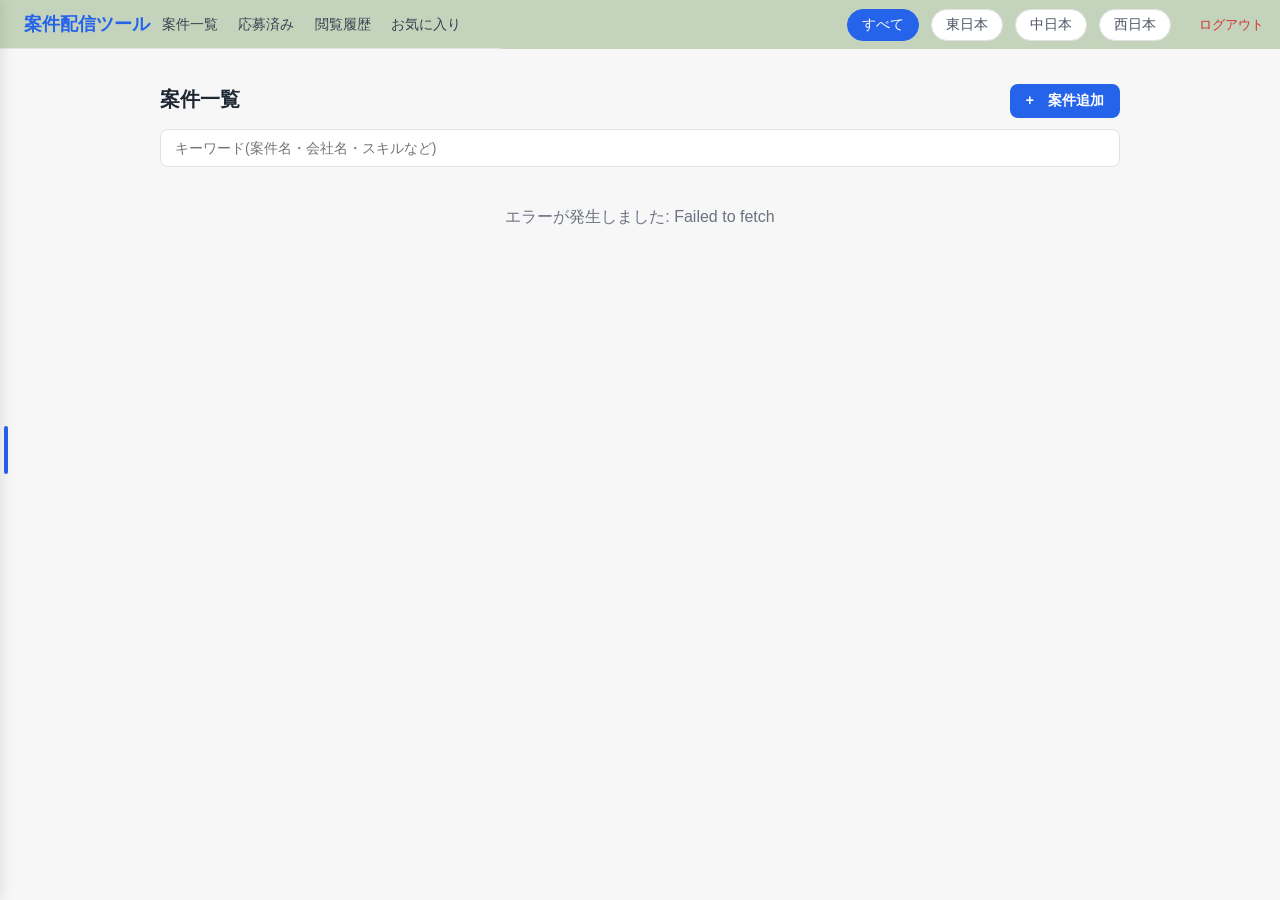
<file: frontend/index.html>
<!DOCTYPE html>
<html lang="ja">

<head>
  <meta charset="UTF-8">
  <title>案件配信ツール</title>
  <link rel="stylesheet" href="css/style.css">
</head>
<body>
  <header>
    <nav class="header-nav">
      <div class="site-header">
        <span class="header-left">
          <span class="logo">案件配信ツール</span>
          <nav class="global-nav">
            <a href="/">案件一覧</a>
            <a href="/?applied=true">応募済み</a>
            <a href="#">閲覧履歴</a>
            <a href="/?favorite=true">お気に入り</a>
          </nav>
        </span>
      </div>
      <div class="header-right">
        <nav class="region-tabs">
          <button class="tab active" data-region="all">すべて</button>
          <button class="tab" data-region="east">東日本</button>
          <button class="tab" data-region="central">中日本</button>
          <button class="tab" data-region="west">西日本</button>
        </nav>
        <nav class="header-logout">
          <button class="logout-button">ログアウト</button>
        </nav>
      </div>

    </nav>
  </header>

  <div class="sidebar-trigger">
    <aside class="sidebar">
      <h2>カテゴリ</h2>
      <ul class="category-list">
        <li><button class="category active" data-category="all">すべて</button></li>
        <li><button class="category" data-category="develop">開発</button></li>
        <li><button class="category" data-category="embedded">組み込み</button></li>
        <li><button class="category" data-category="infra">インフラ</button></li>
      </ul>
    </aside>
  </div>
  <main>
    <div class="list-header">
      <h1>案件一覧</h1>
      <a href="add.html" class="add-project-btn">+　案件追加</a>
    </div>
    <div class="search-bar">
      <input type="search" id="keyword-input" placeholder="キーワード(案件名・会社名・スキルなど)">
    </div>
    <p class="result-count" id="result-count"></p>
   <p id="status-message" hidden></p> 
    <div id="project-list"></div>
  </main>
  <script type="module" src="js/main.js"></script>
</body>

</html>
</file>
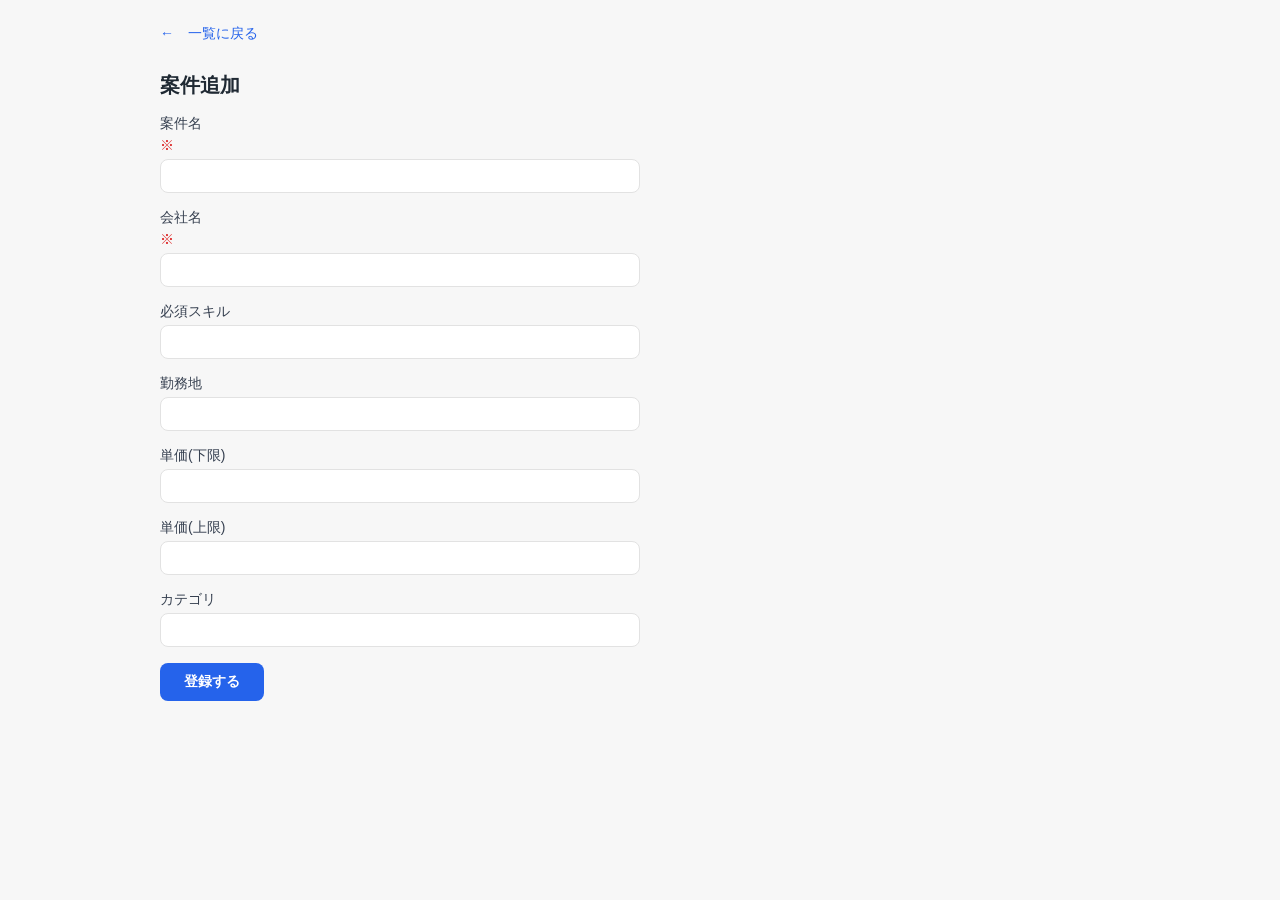
<file: frontend/add.html>
<!DOCTYPE html>
<html lang="ja">

<head>
    <meta charset="UTF-8">
    <title>案件追加 | 案件配信ツール</title>
    <link rel="stylesheet" href="css/style.css">
</head>
<body>
    <main>
        <a href="index.html" class="back-link">←　一覧に戻る</a>
        <h1> 案件追加</h1>
        <p id="status-message" hidden></p>
        <form id="add-form" class="add-form">
            <label>
                案件名<span class="required">※</span>
                <input type="text" name="title" required>
            </label>
            <label>
                会社名<span class="required">※</span>
                <input type="text" name="clientName" required>
            </label>
            <label>
                必須スキル
                <input type="text" name="requiredSkills" required> 
            </label>
            <label>
                勤務地
                <input type="text" name="location" required>
            </label>
            <label>
                単価(下限)
                <input type="number" name="priceMin" min="0">
            </label>
            <label>
                単価(上限)
                <input type="number" name="priceMax" min="0">
            </label>
            <label>
                カテゴリ
                <input type="text" name="category" required>
            </label>
            <button type="submit" class="submit-btn">登録する</button>
        </form>
    </main>
    <script type="module" src="js/add.js"></script>
</body>

</html>
</file>
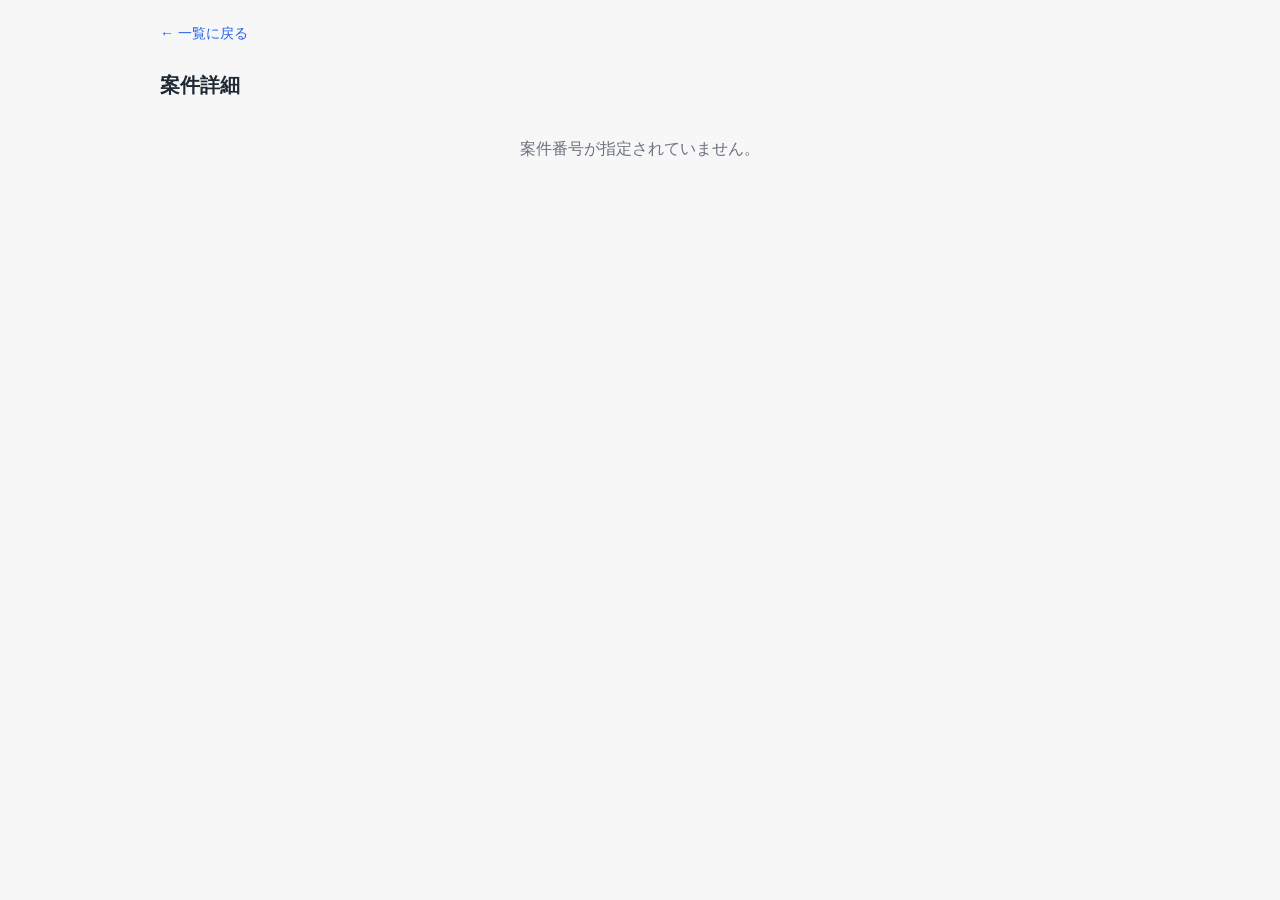
<file: frontend/detail.html>
<!DOCTYPE html>
<html lang="ja">

<head>
  <meta charset="UTF-8">
  <title>案件詳細 | 案件配信ツール</title>
  <link rel="stylesheet" href="css/style.css">
</head>
<body>
  <main>
    <a href="index.html" class="back-link">← 一覧に戻る</a>
    <h1>案件詳細</h1>
    <p id="status-message" hidden></p>
    <div id="project-detail"></div>
  </main>
  <script type="module" src="js/detail.js"></script>
</body>

</html>
</file>
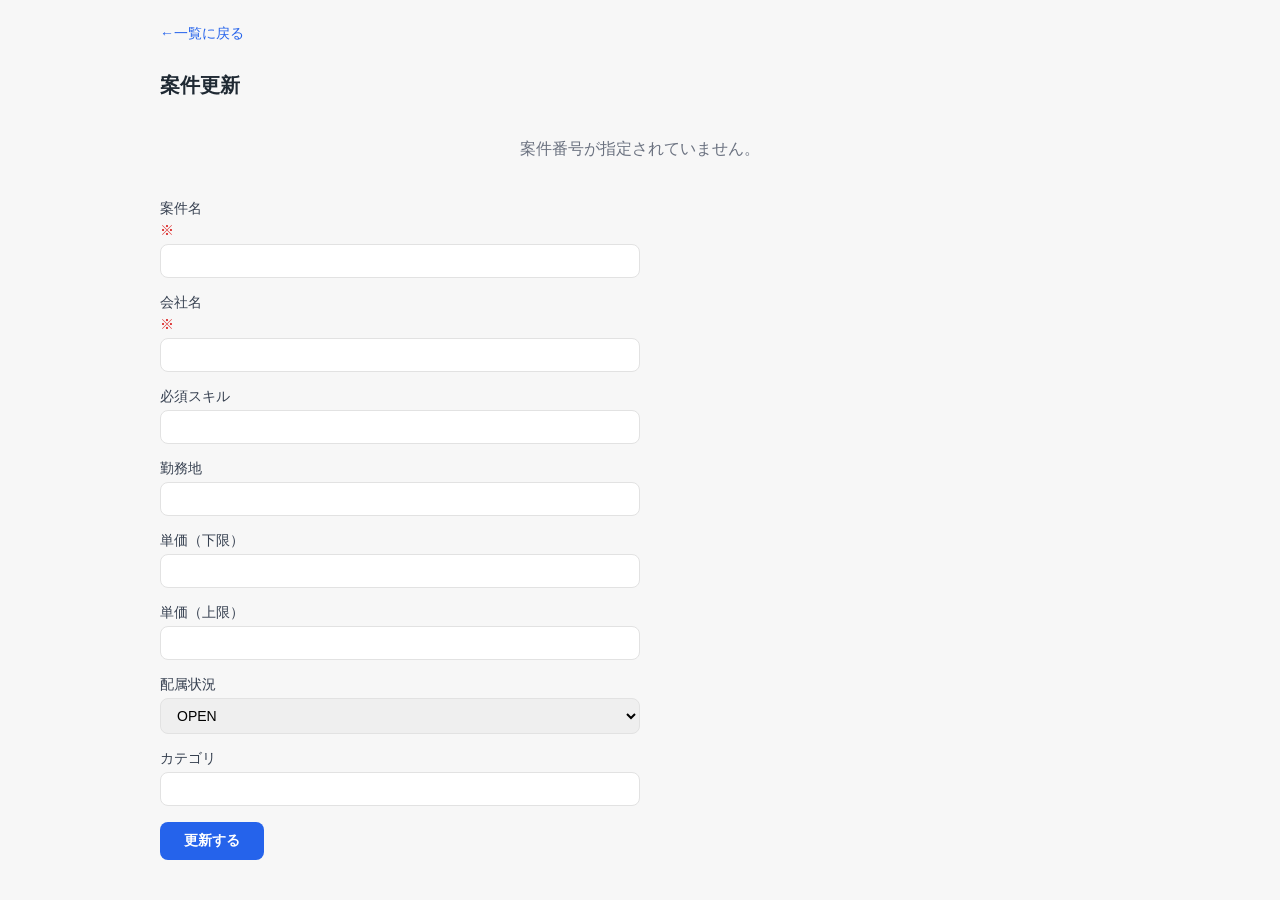
<file: frontend/edit.html>
<!DOCTYPE html>
<html lang="ja">

<head>
    <meta charset="UTF-8">
    <title>案件更新 | 案件配信ツール</title>
    <link rel="stylesheet" href="css/style.css">
</head>

<body>
    <main>
        <a href="index.html" class="back-link">←一覧に戻る</a>
        <h1>案件更新</h1>
        <p id="status-message" hidden></p>
        <form id="edit-form" class="add-form" hidden>
            <label>
                案件名<span class="required">※</span>
                <input type="text" name="title" required>
            </label>
            <label>
                会社名<span class="required">※</span>
                <input type="text" name="clientName" required>
            </label>
            <label>
                必須スキル
                <input type="text" name="requiredSkills">
            </label>
            <label>
                勤務地
                <input type="text" name="location">
            </label>
            <label>
                単価（下限）
                <input type="number" name="priceMin" min="0">
            </label>
            <label>
                単価（上限）
                <input type="number" name="priceMax" min="0">
            </label>
            <label>
                配属状況
                <select name="status">
                    <option value="OPEN">OPEN</option>
                    <option value="CLOSED">CLOSED</option>
                </select>
            </label>
            <label>
                カテゴリ
                <input type="text" name="category">
            </label>
            <button type="submit" class="submit-btn">更新する</button>
        </form>
    </main>
    <script type="module" src="js/edit.js"></script>
</body>
</html>
</file>
<file: frontend/css/style.css>
/* TODO: 案件一覧のカードレイアウトなどをここに書く */

/*共通レイアウト*/
:root {
    --color-border:#e2e2e2;
    --color-bg: #f7f7f7;
    --color-accent: #2563eb;
    --radius: 8px;
    
}

/*共通レイアウト*/

body {
   margin: 0;
   font-family: "Hiragino Sans", "Yu Gothic", sans-serif;
   background: var(--color-bg);
   color: #1f2933;
}

main {
    max-width: 960px;
    margin: 0 auto;
    padding: 24px 16px;
}

h1 {
    font-size: 20px;
    margin-bottom: 16px;
}

#status-message {
    color: #6b7280;
    padding: 24px 0;
    text-align: center;
}


/* 案件一覧のカードをグリッドで並べる */



.project-info{
    display: grid;
    grid-template-columns: 100px 1fr;
    row-gap: 8px;
    column-gap: 30px;
    align-items: baseline;
}

#project-list {
    display: grid;
    grid-template-columns: repeat(auto-fill,minmax(300px,1fr));
    gap: 10px;
}

.project-card {
    position: relative;
    background: #fff;
    border: 1px solid var(--color-border);
    border-radius: var(--radius); /* 現状は角丸8px */
    padding: 16px;
    box-shadow: 0 1px 2px rgba(0,0,0,0.05);
    transition: box-shadow 0.15s ease;
}

.project-card:hover {
    box-shadow: 0 4px 12px rgba(0,0,0,0.1);
}

.project-card h2 {
    font-size: 16px;
    margin: 0 0 8px;
}

.project-card .label {
    font-size: 13px;
    color: rgba(0,0,255,0.7);
    font-weight: bold;
    text-align: right;
}

/* ボタンのスタイル */

.header-nav {
    display:flex;
    gap: 8px;
    background: #c4d4bc;
    justify-content: space-between;
}

.site-header {
    display:flex;
    align-items:center;
    justify-content:space-between;
    flex-wrap:wrap;
    gap: 12px;
    padding: 12px 24px;
    border-bottom: 1px solid var(--color-border);
}

.header-left {
    display:flex;
    align-items:center;
    gap: 12px;
}

.logo {
    font-weight:bold;
    font-size: 18px;
    color: var(--color-accent);
}

.global-nav a {
    margin-right: 16px;
    color: #374151;
    text-decoration: none;
    font-size: 14px;
}

.global-nav a:hover {
    color: var(--color-accent);
}

.header-nav .header-right {
    display:flex;
    align-items:center;
    gap: 12px;
}

.region-tabs {
    display:flex;
    align-items:center;
    gap: 12px;
}

.region-tabs .tab.active {
    background: var(--color-accent);
    border-color: var(--color-accent);
    color:#fff;
}

.region-tabs .tab {
    border: 1px solid var(--color-border);
    background: #fff;
    padding: 6px 14px;
    border-radius: 999px;
    font-size: 14px;
    cursor:pointer;
    color:#4b5563;
}

.region-tabs .tab:hover {
    background:#7297e7;
    color:#fff;
    border-color: var(--color-accent);
}


.logout-button {
    background: transparent;
    color: #ce3232;
    border: none;
    padding: 8px 16px;
    border-radius: var(--radius);
    cursor: pointer;
}

.logout-button:hover {
    text-decoration: underline;
}

/* カテゴリスタイル */

.sidebar-trigger {
    position:fixed;
    top:0;
    left:0;
    width:16px;
    height:100vh;
    z-index:30;
}

.sidebar-trigger::before {
    content:"";
    position:absolute;
    top:50%;
    left:4px;
    width:4px;
    height:48px;
    background: var(--color-accent);
    border-radius: 4px;
    transform:translateY(-50%);
}

.sidebar {
    position:fixed;
    top:0;
    left:0;
    width:240px;
    height:100vh;
    background:#fff;
    border-right:1px solid var(--color-border);
    padding:24px 16px;
    box-shadow: 2px 0 12px rgba(0,0,0,0.1);
    box-sizing:border-box;
    transition:transform 0.2s ease;
    transform:translatex(-100%);
}

/* 端（trigger)にホバー、またはサイドバー自体にホバー中は開いたままにする*/

.sidebar-trigger:hover .sidebar,
.sidebar:hover {
    transform: translatex(0);
}

.sidebar h2 {
    font-size: 14px;
    color: #6b7280;
    margin: 0 0 12px;
}

.category-list {
    list-style: none;
    margin: 0;
    padding: 0;
    display: flex;
    flex-direction: column;
    gap: 4px;
}

.category {
    width: 100%;
    text-align: left;
    border: none;
    background: transparent;
    padding: 8px 12px;
    border-radius: var(--radius);
    font-size: 14px;
    color: #374151;
    cursor: pointer;
}

.category:hover {
    background: #7297e7;
    color: #fff;
}

.category.active {
    background: #7297e7;
    color: #fff;
}


/*検索バー*/
.search-bar {
    margin-bottom: 8px;
}

.search-bar input[type="search"] {
    width: 100%;
    box-sizing: border-box;
    padding: 10px 14px;
    border: 1px solid var(--color-border);
    border-radius: var(--radius);
    font-size: 14px;
}

.search-bar input[type="search"]:focus {
    outline: none;
    border-color: var(--color-accent);
}

.result-count {
    font-size: 13px;
    color: #000205;
    margin: 0 0 16px;
    font-weight: bold;
}


/*カード詳細*/
h2 {
    margin-bottom: 10px;
}

.id {
    margin-bottom:15px;

}

.idLabel {
    color:#b93737;
    
}

.back-link {
    display: inline-block;
    margin-bottom: 16px;
    color: var(--color-accent);
    text-decoration: none;
    font-size: 14px;
}

.detail-link {
    display:inline-block;
    margin-top: 12px;
    color: var(--color-accent);
    text-decoration: none;
    font-size: 13px;
    font-weight: bold;
}

.detail-link:hover {
    text-decoration: underline;
}



.applied-btn {
    background-color:rgba(71, 131, 234, 0.5);
    color:white;
    display: flex;
    align-items: center;
    margin-top: 8px;
    font-size: 13px;
    cursor: pointer;
    border: none;
    border-radius: 6px;
    padding: 8px 16px;
}

.applied-btn.done {
    background-color:rgba(71, 93, 234, 0.8);
}

/*お気に入り登録*/
.favorite-btn {
    position: absolute;
    top: 16px;
    right: 16px;
    background: transparent;
    border: 1px solid var(--color-border);
    border-radius: 6px;
    padding: 6px 10px;
    margin-top: 8px;
    font-size: 16px;
    color: #e5d525

}

.favorite-btn.active {
    color:#f5a623;
    border-color: #f5a623;

}

/*案件削除*/
.delete-btn {
    position: absolute;
    right: 16px;
    bottom: 16px;
    background: transparent;
    border: 1px solid #dc2626;
    color: #dc2626;
    border-radius: 6px;
    padding: 6px 12px;
    font-size: 13px;
    cursor: pointer;
}

.delete-btn:hover {
    background: #dc2626;
    color: #fff;
}

.delete-confirm {
    position: absolute;
    inset: 0;
    background: rgba(255, 255, 255, 0.95);
    border-radius: var(--radius);
    display: flex;
    flex-direction: column;
    align-items: center;
    justify-content: center;
    gap: 12px;
    text-align: center;
    padding: 16px;
}

.delete-confirm[hidden] {
    display: none;
}

.confirm-delete-btn,
.cancel-delete-btn {
    border: none;
    border-radius: 6px;
    padding: 8px 20px;
    font-size: 13px;
    cursor: pointer;
}

.confirm-delete-btn {
    background: #dc2626;
    color: #fff;
}

.cancel-delete-btn {
    background: #e5e7eb;
    color: #374151;
}


/*案件追加*/
.list-header {
    display: flex;
    align-items: center;
    justify-content: space-between;
    gap: 12px;
}

.add-project-btn {
    display: inline-block;
    background: var(--color-accent);
    color: #fff;
    padding: 8px 16px;
    border-radius: var(--radius);
    text-decoration: none;
    font-size: 14px;
    font-weight: bold;
}

.add-project-btn:hover {
    opacity: 0.9;
}

.add-form {
    display: flex;
    flex-direction: column;
    gap: 16px;
    max-width: 480px;
}

.add-form label {
    display: flex;
    flex-direction: column;
    gap: 4px;
    font-size: 14px;
    color: #374151;
}

.add-form input {
    padding: 8px 12px;
    border: 1px solid var(--color-border);
    border-radius: var(--radius);
    font-size: 14px;
}

.add-form input:focus {
    outline: none;
    border-color: var(--color-accent);
}

.add-form input,
.add-form select {
    padding: 8px 12px;
    border: 1px solid var(--color-border);
    border-radius: var(--radius);
    font-size: 14px;
}


.required {
    color: #dc2626;
}

.submit-btn {
    align-self: flex-start;
    background: var(--color-accent);
    color: #fff;
    border: none;
    border-radius: var(--radius);
    padding: 10px 24px;
    font-size: 14px;
    font-weight: bold;
    cursor: pointer;
}

.submit-btn:hover {
    opacity: 0.9;
}

/*更新ボタン*/

.edit-link {
    display:inline-block;
    margin-top: 12px;
    margin-left: 12px;
    color: var(--color-accent);
    text-decoration: none;
    font-size: 13px;
    font-weight: bold;
}

.edit-link:hover {
    text-decoration: underline;
}
</file>
